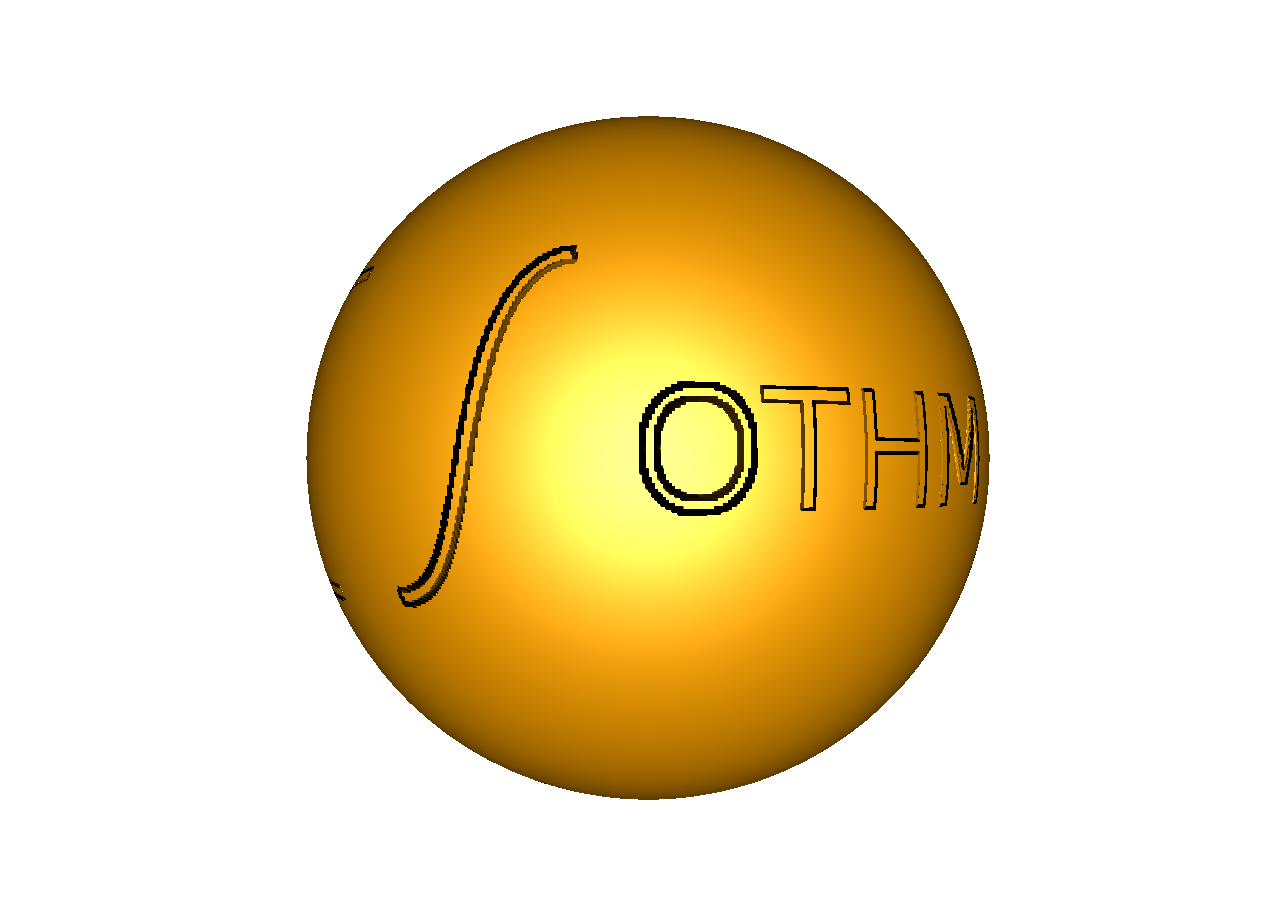
<file: spinny-sphere.html>
<!DOCTYPE html>
<html>
  <body id="spinny-sphere-body">
    <script src="js/three.min.js"></script>
    <script>
      // from: http://learningthreejs.com/blog/2013/09/16/how-to-make-the-earth-in-webgl/
      // renderer
      var renderer = new THREE.WebGLRenderer({ alpha: true });
      renderer.setSize(window.innerWidth, window.innerHeight);
      document.body.appendChild(renderer.domElement);
      renderer.setClearColor( 0x000000, 0 ); // the default
      
      // camera
      var camera = new THREE.PerspectiveCamera(45, window.innerWidth / window.innerHeight, 1, 1000);
      camera.position.z = 250;
      
      // scene
      var scene = new THREE.Scene();
      
      // light
      var light = new THREE.DirectionalLight( 0xffffff );
      light.position.set( 0, 0, 500 ).normalize();
      scene.add(light);
      
      // material
      var material = new THREE.MeshPhongMaterial( { ambient: 0x050505, color: "orange",
						    specular: 0x555555, shininess: 12 } );
      // material.bumpMap = THREE.ImageUtils.loadTexture('textures/earthbump1k.jpg');
      material.bumpMap = THREE.ImageUtils.loadTexture('textures/sigmoid.png');
      material.bumpScale = 500;

      // geometry
      // the first argument of THREE.SphereGeometry is the radius, the second argument is
      // the segmentsWidth, and the third argument is the segmentsHeight.  Increasing the 
      // segmentsWidth and segmentsHeight will yield a more perfect circle, but will degrade
      // rendering performance
      var geometry = new THREE.SphereGeometry(75, 75, 50);

      // sphere
      var sphere = new THREE.Mesh(geometry, material);
      sphere.overdraw = true;
      scene.add(sphere);

      document.getElementById("spinny-sphere-body").onclick = function() {
	  scene.remove(light);
	  light.intensity = 1;
	  light.position.set(100, 20, 100);
	  scene.add(light);

	  scene.remove(sphere);

	  var world_material = new THREE.MeshPhongMaterial();
	  world_material.map = THREE.ImageUtils.loadTexture('textures/world/earth_unshaded_hs__hschmidt.jpg');
	  world_material.bumpMap = THREE.ImageUtils.loadTexture('textures/world/elev_bump_8k.jpg');
	  world_material.bumpScale = 3;
	  world_material.specularMap = THREE.ImageUtils.loadTexture('textures/world/earth_unshaded_hs__hschmidt.jpg');
	  world_material.specular = new THREE.Color('grey');

	  sphere.material = world_material;
	  scene.add(sphere);

	  var cloud_geometry = new THREE.SphereGeometry(75.1, 75, 50);
	  var cloud_material  = new THREE.MeshPhongMaterial({
	      map     : THREE.ImageUtils.loadTexture('textures/world/earth_clouds_hs__h_schmidt.jpg'),
	      side        : THREE.DoubleSide,
	      opacity     : 0.4,
	      transparent : true,
	      depthWrite  : false,
	  })
	  var cloudMesh = new THREE.Mesh(cloud_geometry, cloud_material);
	  sphere.add(cloudMesh);
      }
      function render() {
	  requestAnimationFrame(render);
	  sphere.rotation.y -= 0.01;
	  renderer.render(scene, camera);
      }
      render();
    </script>
  </body>
</html>
</file>
